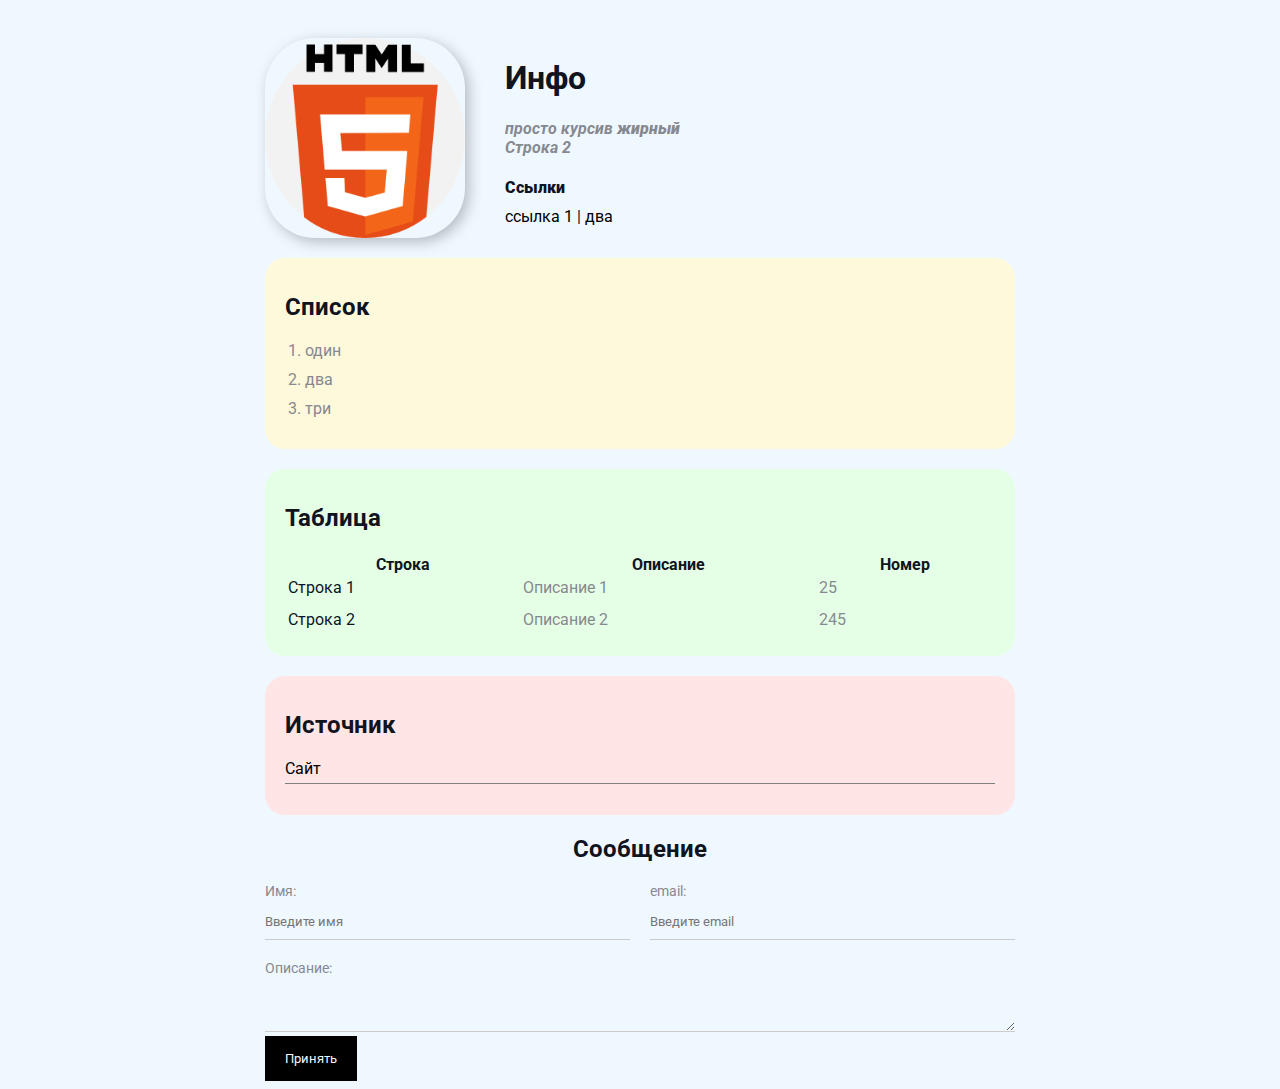
<file: index.html>
<!DOCTYPE html>
<html>
  <head>
    <meta charset="UTF-8" />
    <title>Основная страница</title>
    <link rel="stylesheet" href="styles.css" />
  </head>

  <body>
    <div class="conteiner">
      <div class="info">
        <img src="919827.png" alt="Картинка" class="img" />
        <div class="info-grp">
          <h1>Инфо</h1>
          <p>просто <em>курсив</em> <strong>жирный</strong></p>
          <p>Строка 2</p>

          <h4><strong>Ссылки</strong></h4>
          <a href="https://www.google.com/" target="_blank">ссылка 1</a>
          |
          <a href="https://github.com/" target="_blank">два</a>
        </div>
      </div>

      <div class="card bg-yelloy">
        <h2>Список</h2>
        <ol class="list">
          <li>один</li>
          <li>два</li>
          <li>три</li>
        </ol>
      </div>

      <div class="card bg-green">
        <h2>Таблица</h2>
        <table class="tbl">
          <tr>
            <th>Строка</th>
            <th>Описание</th>
            <th>Номер</th>
          </tr>
          <tr>
            <td>Строка 1</td>
            <td>Описание 1</td>
            <td>25</td>
          </tr>
          <tr>
            <td>Строка 2</td>
            <td>Описание 2</td>
            <td>245</td>
          </tr>
        </table>
      </div>

      <div class="card bg-red">
        <h2>Источник</h2>
        <ul class="link-list">
          <li>
            <a href="st2.html" target="_blank">Сайт</a>
          </li>
        </ul>
      </div>

      <div class="contact">
        <h2>Сообщение</h2>

        <form action="/">
          <div class="row">
            <div class="form-group">
              <label for="name">Имя:</label>
              <input
                type="text"
                id="name"
                placeholder="Введите имя"
                autocomplete="off"
              />
            </div>

            <div class="form-group">
              <label for="email">email:</label>
              <input type="email" id="email" placeholder="Введите email" />
            </div>
          </div>
          <div class="form-group">
            <label for="text">Описание:</label>
            <textarea id="text" cols="15" rows="2"></textarea>
          </div>

          <input
            class="btn"
            type="button"
            onclick="document.location='index.html'"
            value="Принять"
          />
        </form>
      </div>
      <div class="position">
        <div class="box"></div>
      </div>
    </div>
  </body>
</html>
</file>
<file: styles.css>
@import url("https://fonts.googleapis.com/css2?family=Roboto&display=swap");

/* * {
    margin: 0;
    padding: 0;
} */

body {
  background-color: aliceblue;
  color: #0f141e;

  font-size: 16px;
  font-weight: normal;
  font-family: "Roboto", sans-serif;

  /* font: normal 16px 'Roboto', sans-serif; */
}

.conteiner {
  max-width: 750px;
  margin: auto;
  padding-top: 30px;
}

a {
  color: black;
  text-decoration: none;
}

a:hover {
  text-decoration: underline;
}

a:active {
  color: blue;
}

a:visited {
  color: gray;
}

.img {
  width: 200px;
  border-radius: 50px;
  box-shadow: 4px 4px 14px rgba(0, 0, 0, 0.25);
}

.info {
  display: flex;
  margin-bottom: 20px;
}

/* @media (max-width: 700px) {
  .info {
    display: block;
    text-align: center;
  }
} */

.info p {
  color: #86898f;
  margin: 0;
  font-style: italic;
  font-weight: bold;
  text-decoration: none;

  /* text-transform: uppercase; */
  /* letter-spacing: 5px; */
  /* word-spacing: 15px; */
}

.info-grp {
  margin-left: 40px;
}

.info-grp h4 {
  margin-bottom: 10px;
}

.bg-yelloy {
  background: #fff9dc;
}

.bg-green {
  background: #e5ffe7;
}

.bg-red {
  background: #ffe5e5;
}

.card {
  padding: 15px 20px;
  margin-bottom: 20px;
  border-radius: 20px;
}

.card h2 {
  margin-bottom: 20px;
}

.list {
  padding: 0 20px;
}

.list li {
  color: #86898f;
  margin-bottom: 10px;
  /* border-bottom: 1px solid gray; */
}

.tbl {
  width: 100%;
}

.tbl td {
  padding-bottom: 10px;
}

.tbl td:nth-child(2),
td:nth-child(3) {
  color: #86898f;
}

.link-list {
  list-style: none;
  padding: 0;
}

.link-list li {
  margin-bottom: 10px;
  padding-bottom: 5px;
  border-bottom: 1px solid gray;
}

.contact h2 {
  text-align: center;
}

.form-group label {
  display: block;
  font-size: 14px;
  color: #86898f;
}

.form-group input,
.form-group textarea {
  width: 100%;
  box-sizing: border-box;
  border: none;
  background: transparent;
  border-bottom: 1px solid #ccc;
  color: black;
  padding: 15px 0 10px;
  outline: none;
  font-family: inherit;
}

.row {
  display: flex;
  margin-bottom: 20px;
}

.row > .form-group {
  width: 50%;
  margin-right: 20px;
}

.row > .form-group:last-child {
  margin-right: 0;
}

.btn {
  background-color: black;
  padding: 15px 20px;
  color: aliceblue;
  border: none;
  font-family: inherit;
  cursor: pointer;
}

.btn:hover {
  opacity: 0.9;
}

/* .tbl tr:nth-child(odd) {
    background: red;
} */

/*.lk {
    background: green;
    padding: 10px 30px;
    margin: 5px;
    
    border: 5px solid red;
    border-bottom-style: dotted;
    border-top-width: 15px;
    border-right-color: aqua;
}

.box-model > div {
    float: left;
    background: #000;
    height: 200px;
    border: 4px solid green;
    width: 25%;
    box-sizing: border-box;
} */

/* position */

/* .position {
  position: relative;
  border: 4px solid black;
  margin-top: 40px;
  padding: 20px;
  height: 300px;
}

.box {
  position: fixed;
  top: 0;
  left: 0;
  /* border-radius: 50%; */
/* bottom: 150px;*/
/* left: 0px; */
/*width: 100%;
  height: 50px;
  background: lightcoral;
} */
</file>
